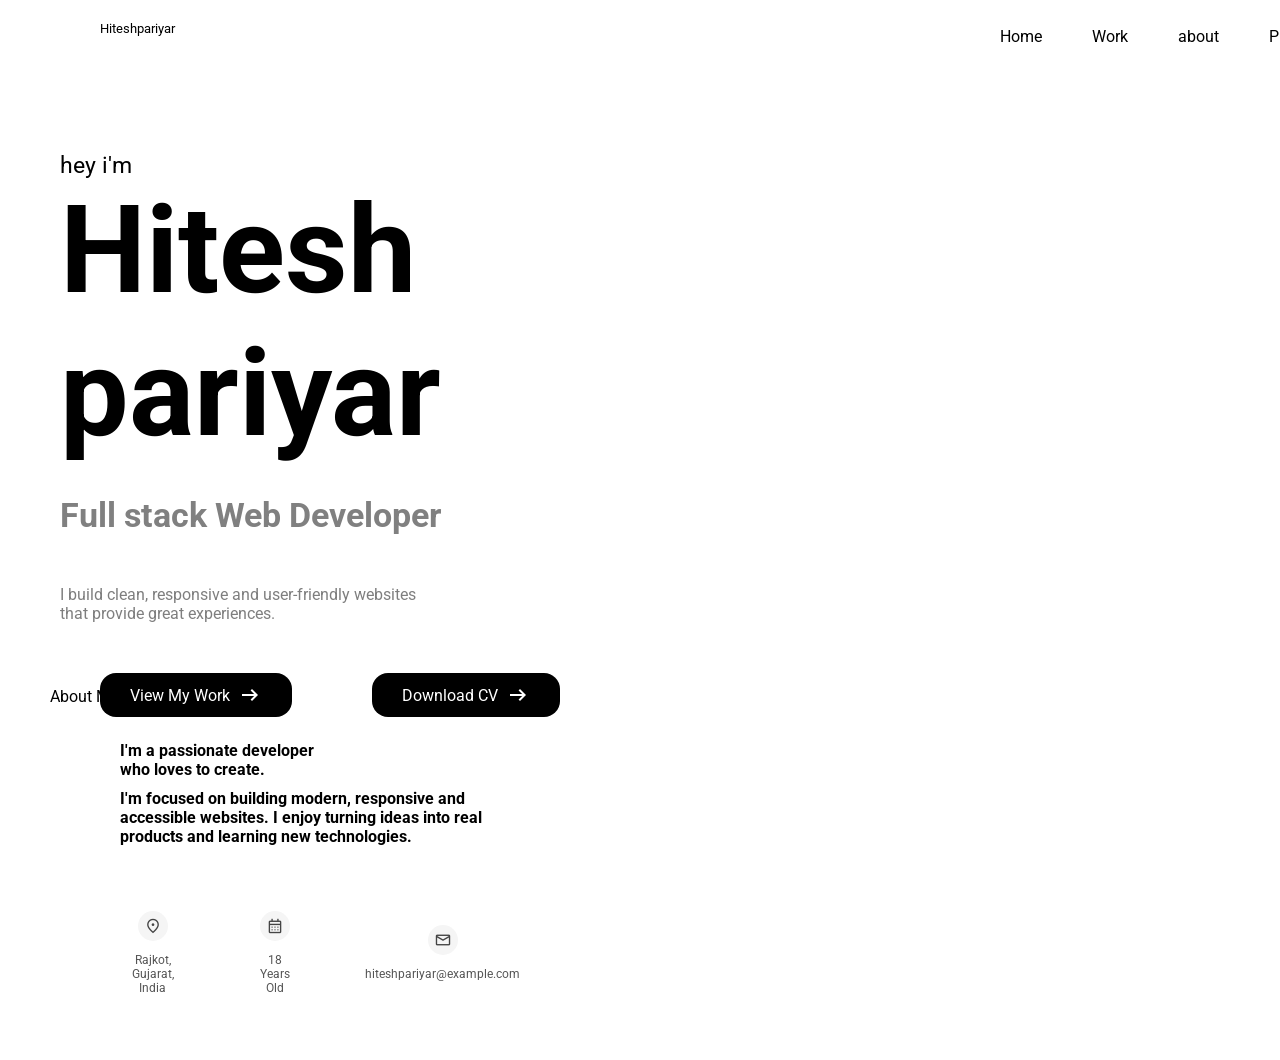
<file: src/index.html>
<!DOCTYPE html>
<html lang="en">

<head>
    <meta charset="UTF-8">
    <meta name="viewport" content="width=device-width, initial-scale=1.0">
    <title>Document</title>
    <link rel="stylesheet" href="https://fonts.googleapis.com/css2?family=Material+Symbols+Outlined" />
</head>
<link rel="stylesheet" href="style.css">
</head>

<body>
    <header>
        <nav>
            <small>Hiteshpariyar</small>
            <ul>
                <a href="">Home</a>
                <a href="">Work</a>
                <a href="">about</a>
                <a href="">Project</a>
            </ul>
        </nav>
        <div class="buttons">
            <button>Download CV</button>
        </div>
    </header>
    <main>
        <section-first-container>
            <div class="hero-container">
                <div class="top-text">
                    <span>
                        hey i'm
                    </span>
                    <h1>Hitesh pariyar</h1>
                </div>
                <div class="fullstack-container">
                    <h4>
                        Full stack Web Developer
                    </h4>
                    <p>I build clean, responsive and user-friendly websites <br>
                        that provide great experiences.</p>
                </div>
                <div class="buttons">
        
        <div class="btn-1">
        <a href="./My Resume.pdf" class="button-1"> View My  Work 
            <span class="material-symbols-outlined">
                arrow_right_alt
            </span> 
        </a>
        </div>

        <div class="btn-2">
        <a href="./My Resume.pdf" class="button"> Download CV
            <span class="material-symbols-outlined">
                arrow_right_alt
            </span> 
        </a>
        </div>
    </div>
            </div>
            </section>

            <section class="secend-container">
                <div class="about">
                    <span>About Me</span>
                </div>
                <div class="globe-secend-container">
                    <disv class="left-container">
                        <div class="hero-first-para">
                            <h4>I'm a passionate developer <br>
                                who loves to create.</h4>
                        </div>
                        <div class="hero-secend-para">
                            <h4>I'm focused on building modern, responsive and <br>
                                accessible websites. I enjoy turning ideas into real <br>
                                products and learning new technologies.</h4>
                        </div>
                        <div class="info-container">

                            <div class="info-card">
                                <span class="material-symbols-outlined icon">
                                    location_on
                                </span>
                                <p>Rajkot, Gujarat, India</p>
                            </div>

                            <div class="info-card">
                                <span class="material-symbols-outlined icon">
                                    calendar_month
                                </span>
                                <p>18 Years Old</p>
                            </div>

                            <div class="info-card">
                                <span class="material-symbols-outlined icon">
                                    mail
                                </span>
                                <p>hiteshpariyar@example.com</p>
                            </div>

                        </div>
                    </disv>
                </div>
            </section>
    </main>
</body>

</html>
</file>
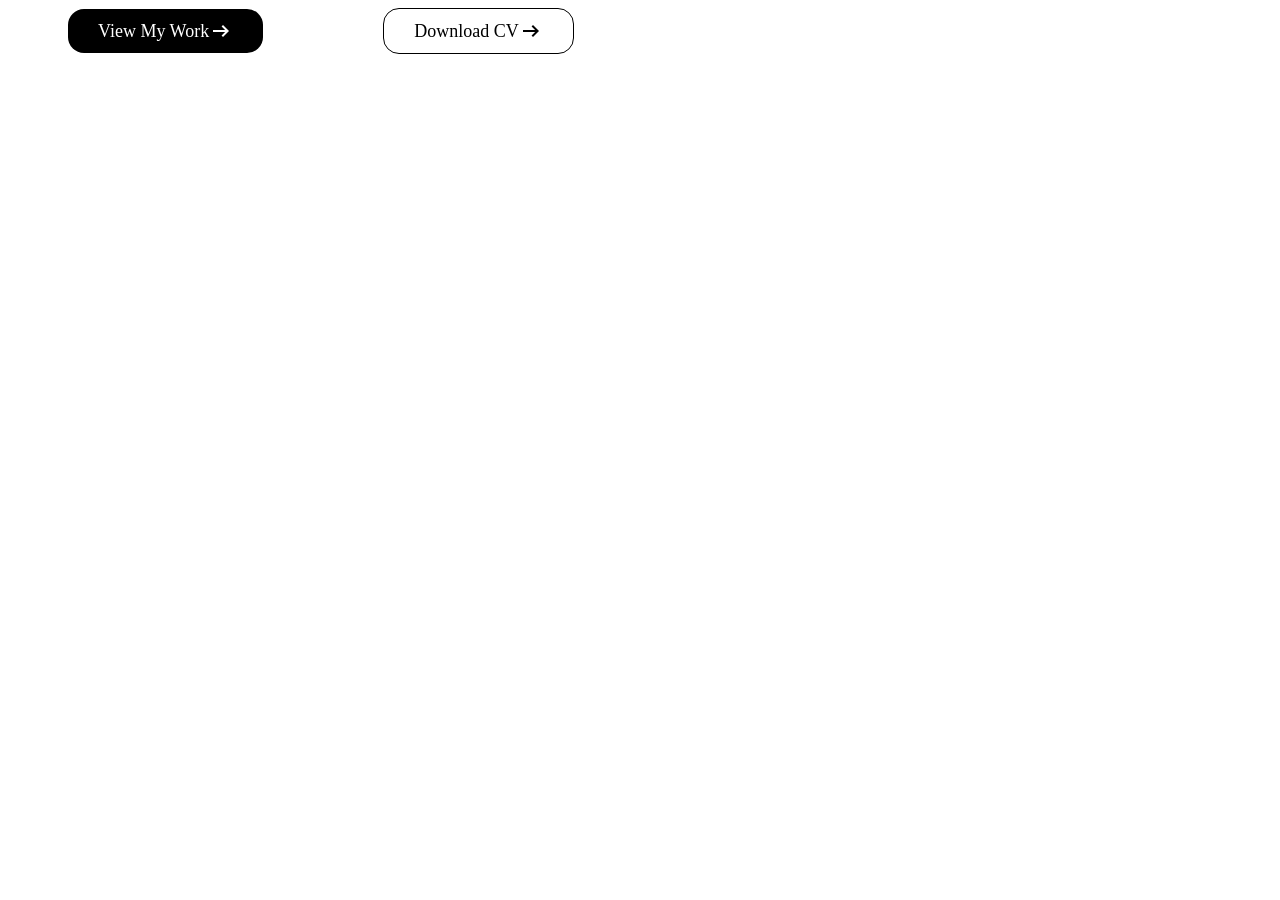
<file: expariment.html>
<!DOCTYPE html>
<html lang="en">

<head>
    <meta charset="UTF-8">
    <meta name="viewport" content="width=device-width, initial-scale=1.0">
    <title>Document</title>
    <link rel="stylesheet" href="https://fonts.googleapis.com/css2?family=Material+Symbols+Outlined" />
    <link rel="stylesheet" href="./experiment.css">
</head>

<body>
    <div class="buttons">
        
        <div class="btn-1">
        <a href="./My Resume.pdf" class="button-1"> View My Work 
            <span class="material-symbols-outlined">
                arrow_right_alt
            </span> 
        </a>
        </div>

        <div class="btn-2">
        <a href="./My Resume.pdf" class="button"> Download CV
            <span class="material-symbols-outlined">
                arrow_right_alt
            </span> 
        </a>
        </div>
    </div>
</body>

</html>
</file>
<file: src/style.css>
@import url('https://fonts.googleapis.com/css2?family=Inter:ital,opsz,wght@0,14..32,100..900;1,14..32,100..900&family=Orbitron:wght@400..900&family=Roboto:ital,wght@0,100..900;1,100..900&display=swap');

:root {
    --primary-fonts: "Roboto", sans-serif;
    ;
}


* {
    margin: 0;
    padding: 0;
}

body {
    font-family: var(--primary-fonts);
    cursor: default;
    user-select: none;
}

/* header */

header {
    display: flex;
    align-items: center;
    text-align: center;
    width: 100vw;
    height: 8vh;
}

small {
    width: auto;
    height: 20px;
    padding: 0 50px;
    margin: 0 50px;
}

nav {
    display: flex;
    width: 100vw;
}

nav ul {
    display: flex;
    width: 500px;
    height: 30px;
    align-items: center;
    margin: 0 auto;
    margin-left: 700px;
}

 nav ul a {
    padding: 0 25px;
    list-style: none;

}

nav ul a {
    text-decoration: none;
    color: black;
    position: relative;
}

.buttons {
    width: 300px;
    margin-right: 100px;
}

.buttons button {
    padding: 8px 40px;
    border-radius: 19px;
    font-size: 16px;
    color: white;
    background-color: black;
    transition: all 0.3s ease;
}

/* basic animation  */

/* nav bar list  */
ul a {
  position: relative;
  text-decoration: none;
}

ul a::after {
  content: "";
  position: absolute;
  left: 0;
  bottom: -4px;
  width: 0;
  height: 2px;
  background: black;
  transition: width 0.3s ease;
}

ul a:hover::after {
  width: 100%;
}

.buttons button:hover {
    transform: scale(1.1);
    background-color: white;
    color: black;
    box-shadow: 0 5px 20px black;
}

.hero-btn button:hover {
    transform: scale(1.1);
    background-color: white;
    color: black;
    box-shadow: 0 5px 20px black;
}


  /* section 1  */

.hero-container {
    width: 50vw;
    height: 50vh;
    display: flex;
    flex-direction: column;
    margin: 80px 60px;
}

.top-text span {
    font-size: 23px;
}

.top-text h1 {
    font-size: 122px;
}

.fullstack-container {}

.fullstack-container h4 {
    font-size: 34px;
    color: grey;
    margin: 30px 0;
}

.fullstack-container p {
    margin: 50px 0;
    font-size: 16px;
    color: rgba(100, 100, 100, 0.836);
}

.buttons{
    display: flex;
}
.buttons div{
   margin: 0 40px;
}
.button-1{
    display: flex;
    align-items: center;
    justify-content: center;
    gap: 8px;

    padding: 10px 30px;
    background: black;
    color: white;
    text-decoration: none;
    border-radius: 16px;

    white-space: nowrap;
    transition: all 0.3s ease-in-out;
}
.button{
    display: flex;
    align-items: center;
    justify-content: center;
    gap: 8px;

    padding: 10px 30px;
    background: black;
    color: white;
    text-decoration: none;
    border-radius: 16px;

    white-space: nowrap;
    transition: all 0.3s ease-in-out;
}


.button-1:hover{
    background-color: white;
    color: black;
      transform: scale(1.2);
    border: 1px solid black;
}
.button:hover{
    background-color: black;
    color: white;
    transform: scale(1.3);
    border: 1px solid black;
}
 /* section 2 */
 
 .secend-container{
    width: 50vw;
    height: 30vh;
 }
.globe-secend-container{
    display: flex;
    margin: 20px 120px;
}
 .secend-container div{
    padding: 5px 0;
}
.about span{
    margin: 0 50px ;
}

.info-container {
    display: flex;
    gap: 70px;
    align-items: center;
    margin: 50px 0;
}

.info-card {
    display: flex;
    flex-direction: column;
    align-items: center;
    gap: 12px;
}

.icon {
    width: 30px;
    height: 30px;
    background: #f5f5f5;
    border-radius: 50%;
    display: flex;
    justify-content: center;
    align-items: center;
    font-size: 18px;
    color: #444;
}

.info-card p {
    margin: 0;
    font-size: 12px;
    color: #555;
    text-align: center;
}
</file>
<file: experiment.css>
.buttons{
    display: flex;
    align-items: center;
}
.buttons div{
    padding: 0 60px ;
}
.button-1{
    display: flex;
    align-items: center;
    text-align: center;
    background-color: black;
    color: white;
    text-decoration: none;
    font-size: 18px;
    padding: 10px 30px ;
    border-radius: 16px;
    transition: ease-in-out 0.3s;
}


.button{
    display: flex;
    align-items: center;
    text-align: center;
    background-color: white;
    color: black;
    text-decoration: none;
    font-size: 18px;
    padding: 10px 30px ;
    border-radius: 16px;
    transition: ease-in-out 0.3s;
    border: 1px solid black;
}
.button-1:hover{
    background-color: white;
    color: black;
    transform: scale(1.1);
    border: 1px solid black;
    box-shadow: 1px 1px 20px black;
}
.button:hover{
    background-color: black;
    color: white;
    transform: scale(1.1);
    border: 1px solid black;
    box-shadow: 1px 1px 20px black;
}
</file>
